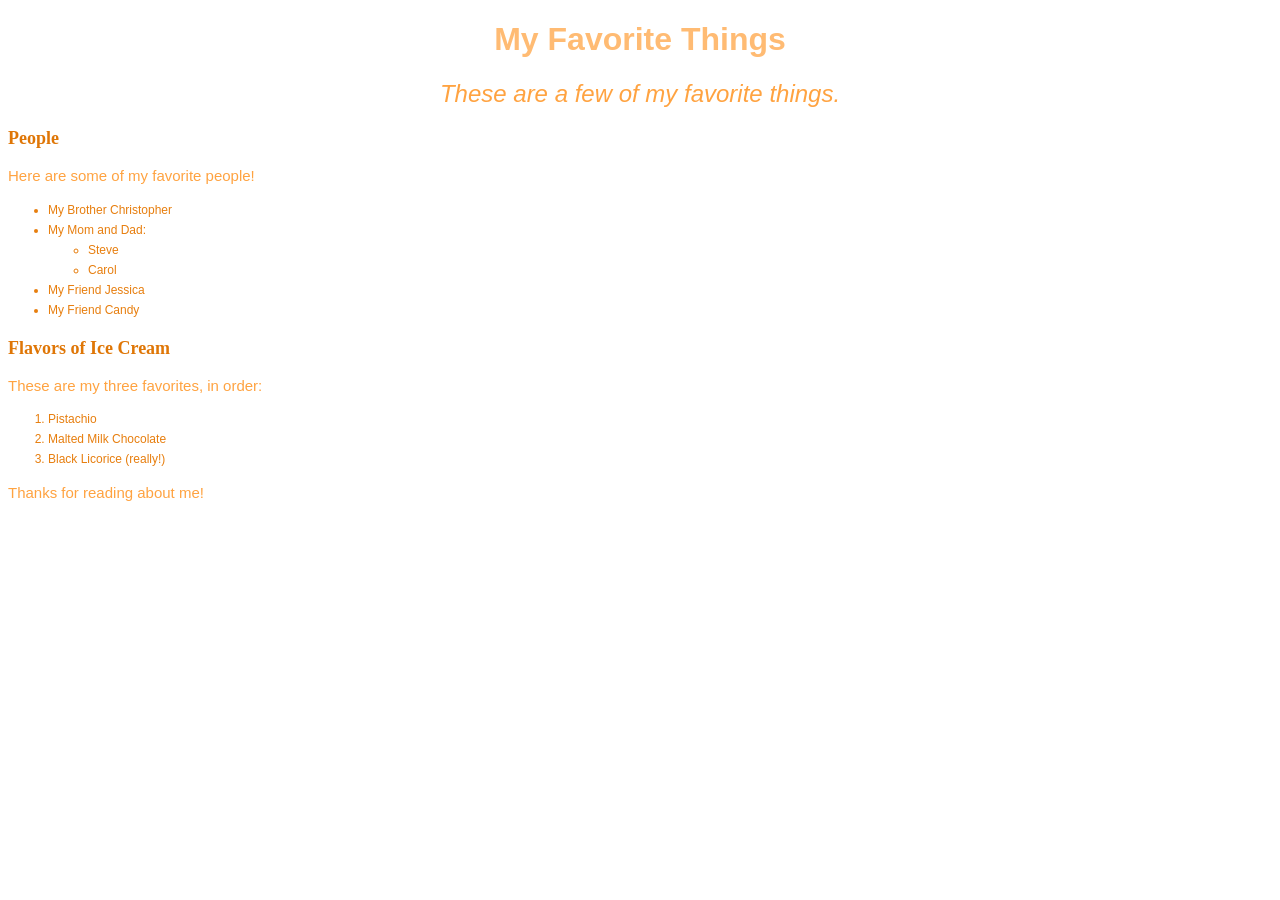
<file: index.html>
<!DOCTYPE html>
<html lang="en-US"></html>
<head>
  <link href="css/styles.css" rel="stylesheet" type="text/css">
  <title>Michael's favorite things</title>
</head>
<body>
  <h1>My Favorite Things</h1>
  <h2>These are a few of my favorite things.</h2>

  <h3>People</h3>
  <p>Here are some of my favorite people!</p>
  <ul>
    <li>My Brother Christopher</li>
    <li>My Mom and Dad:
      <ul>
        <li>Steve</li>
        <li>Carol</li>
      </ul>
    </li>
    <li>My Friend Jessica</li>
    <li>My Friend Candy</li>
  </ul>

  <h3>Flavors of Ice Cream</h3>
  <p>These are my three favorites, in order:</p>
  <ol>
    <li>Pistachio</li>
    <li>Malted Milk Chocolate</li>
    <li>Black Licorice (really!)</li>
  </ol>

  <p>Thanks for reading about me!</p>
</body>
</html>
</file>
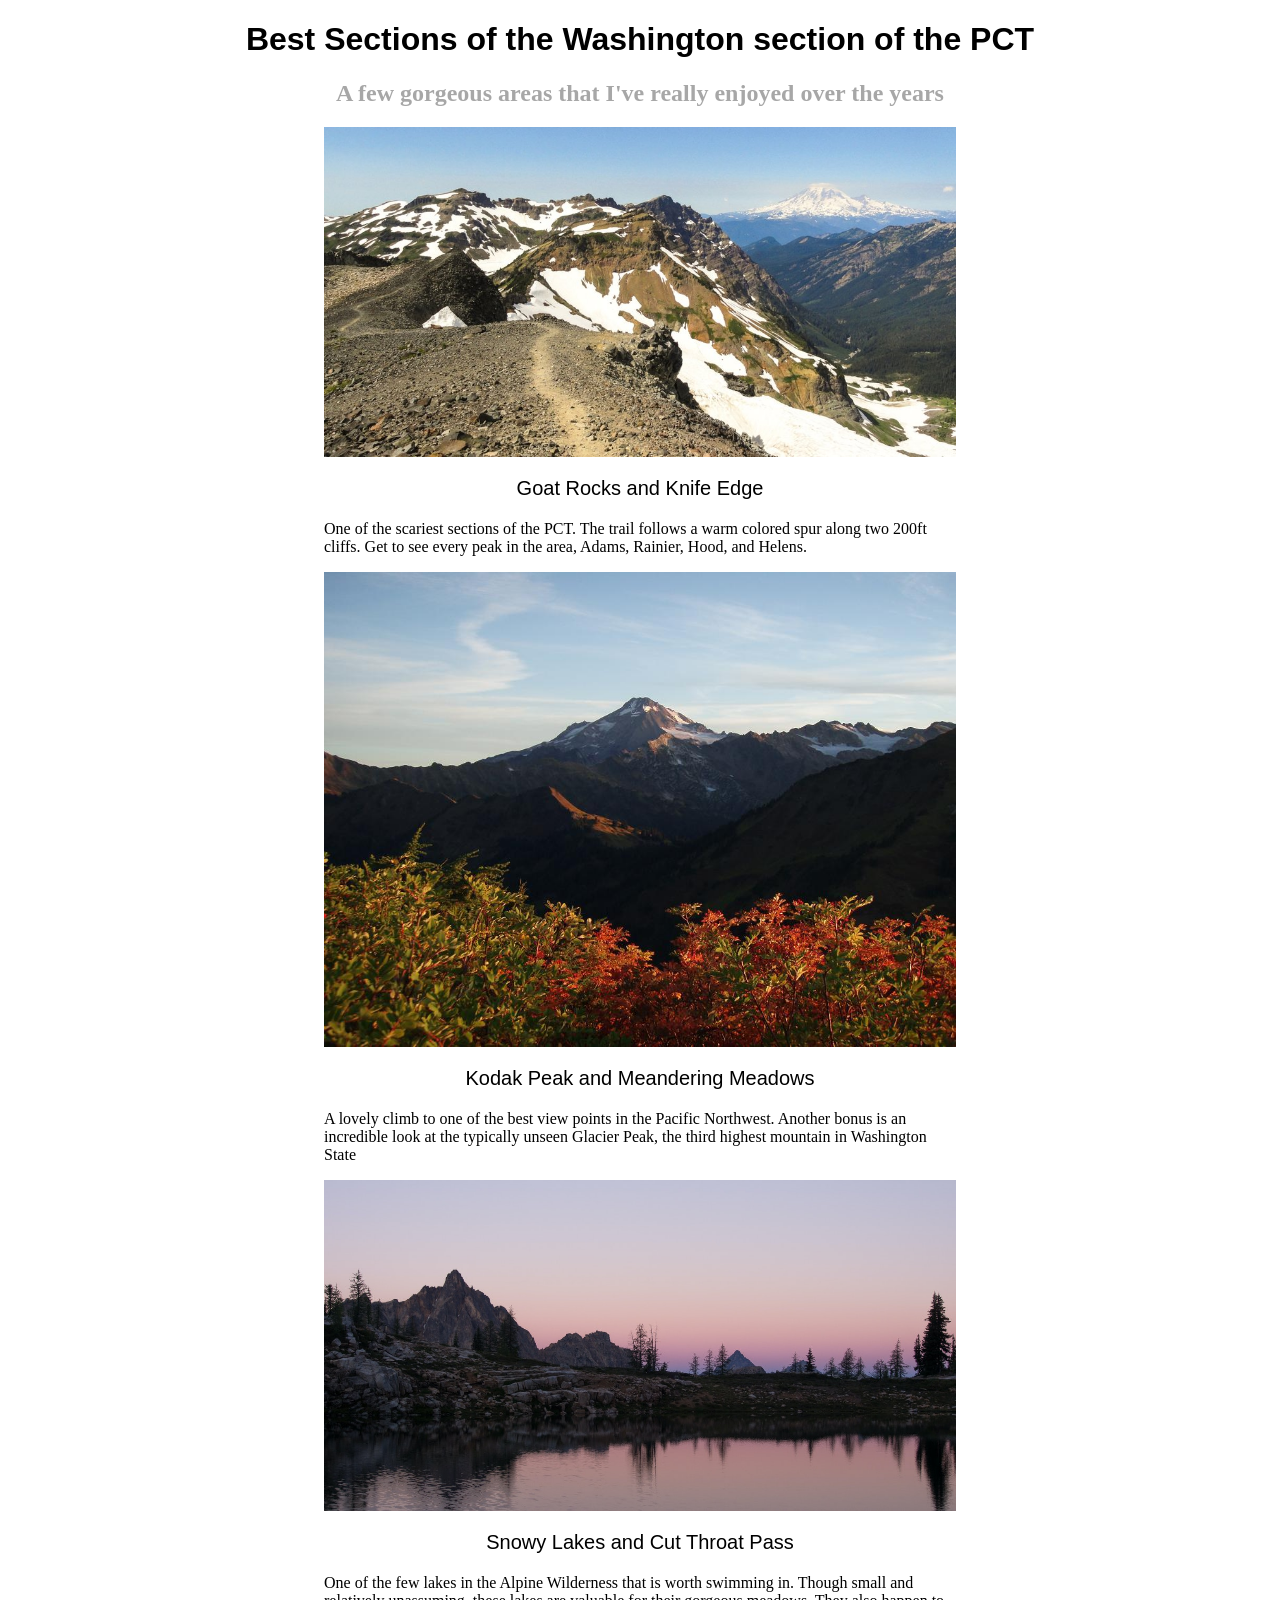
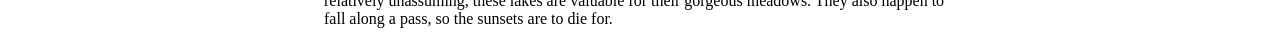
<file: favorite-places.html>
<!DOCTYPE html>
<html lang="en-US"></html>
<head>
  <link href="css/styles2.css" rel="stylesheet" type="text/css">
  <title>BEST SECTIONS OF THE PCT</title>
</head>
<body>
  <h1>Best Sections of the Washington section of the PCT</h1>
  <h2>A few gorgeous areas that I've really enjoyed over the years</h2>

  <img src="goat-rocks-image.jpg" alt="photo of a snowy peak" class="center">
  <h3>Goat Rocks and Knife Edge</h3>
  <p>One of the scariest sections of the PCT. The trail follows a warm colored spur along two 200ft cliffs. Get to see every peak in the area, Adams, Rainier, Hood, and Helens.</p>

  <img src="kodak-peak-image.jpeg" alt="photo of a snowy kodak-peak-image" class="center">
  <h3>Kodak Peak and Meandering Meadows</h3>
  <p>A lovely climb to one of the best view points in the Pacific Northwest. Another bonus is an incredible look at the typically unseen Glacier Peak, the third highest mountain in Washington State</p>

  <img src="snowy-lakes-image.jpeg" alt="photo of a lake at sunset" class="center">
  <h3>Snowy Lakes and Cut Throat Pass</h3>
  <p>One of the few lakes in the Alpine Wilderness that is worth swimming in. Though small and relatively unassuming, these lakes are valuable for their gorgeous meadows. They also happen to fall along a pass, so the sunsets are to die for.</p>
  
</body>
</html>
</file>
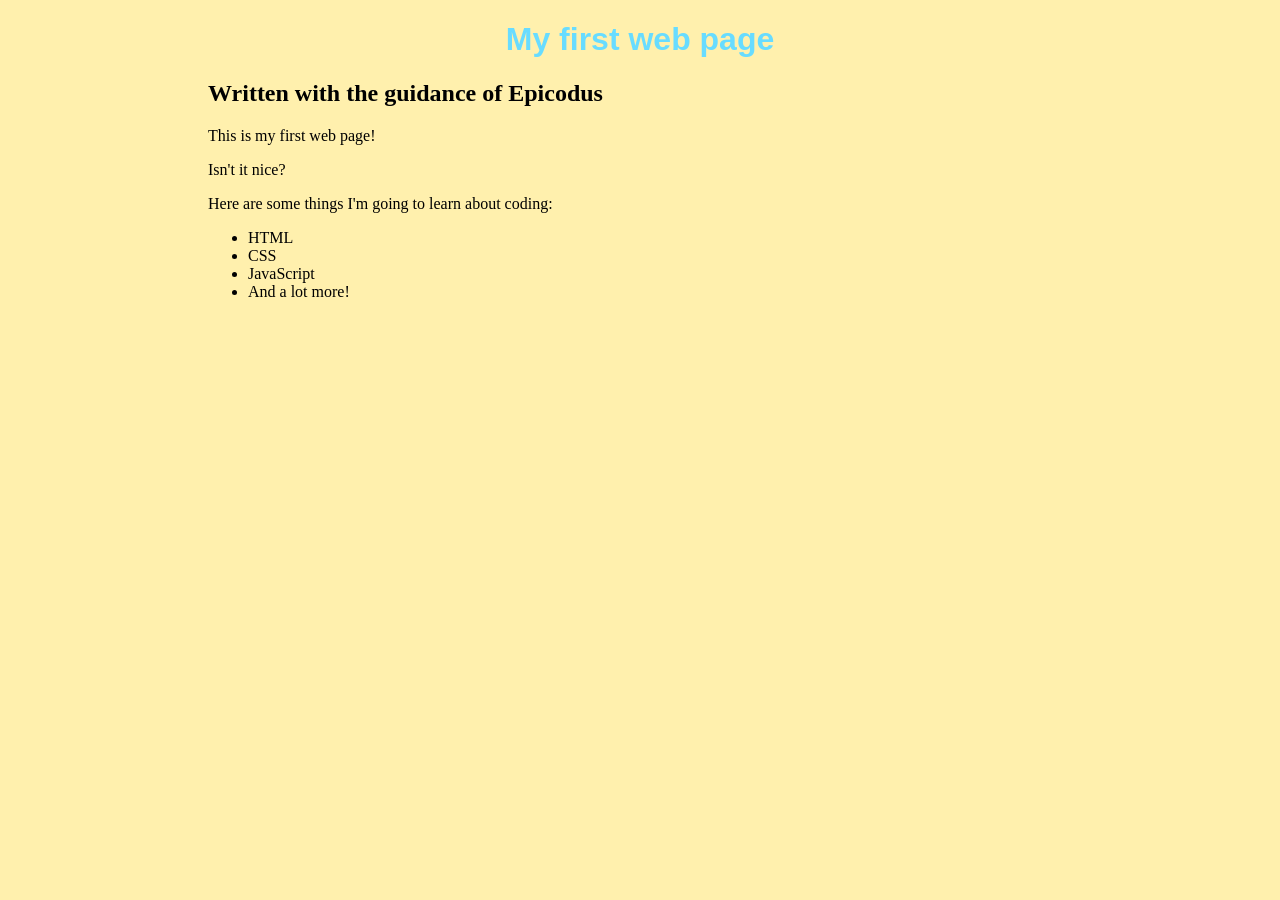
<file: my-first-webpage.html>
<!DOCTYPE html>
<html lang="en-US">
<head>
  <link href="css/styles1.css" rel="stylesheet" type="text/css">
  <title>Web page #1</title>
</head>
<body>
  <h1>My first web page</h1>
  <h2>Written with the guidance of Epicodus</h2>

  <p>This is my first web page!</p>
  <p>Isn't it nice?</p>

  <p>Here are some things I'm going to learn about coding:</p>
  <ul>
    <li>HTML</li>
    <li>CSS</li>
    <li>JavaScript</li>
    <li>And a lot more!</li>
  </ul>
</body>
</html>
</file>
<file: css/styles.css>
h1 {
  color: #FFBB73;
  text-align: center;
  font-family: Arial, Helvetica, sans-serif;
}

h2 {
  color: #FFA341;
  font-style: italic;
  font-weight: 100;
  text-align: center;
  font-family: Arial, Helvetica, sans-serif;
}

h3 {
  color: #df7606;
  font-weight: 900;
  font-size: large;
}

p {
  color: #FFA341;
  font-family: sans-serif;
  font-size: 15px;
  font-family: Arial, Helvetica, sans-serif;
}

ul {
  color: #E77E0E
  font-size: 10px;
  line-height: 20px;
  font-family: Arial, Helvetica, sans-serif;
}

li {
  color: #E77E0E;
  font-size: 12px;
  line-height: 20px;
  font-family: Arial, Helvetica, sans-serif;
}

ol {
  color: #E77E0E;
  font-size: 15px;
  line-height: 20px;
  font-family: Arial, Helvetica, sans-serif;
}
</file>
<file: css/styles2.css>
h1 {
  color: #000000;
  text-align: center;
  font-family: Arial, Helvetica, sans-serif;
}

body {
  background-color: #ffffff;
}

h2 {
  color: #a7a7a7;
  text-align: center;
}


.center {
  display: block;
  margin-left: auto;
  margin-right: auto;
  width: 50%;
}

h3 {
  color: #000000;
  text-align: center;
  font-size: 20px;
  font-weight: 400;
  font-family: Verdana, Geneva, Tahoma, sans-serif;
}

p {
  margin-right: auto;
  margin-left: auto;
  width: 50%;
}
</file>
<file: css/styles1.css>
h1 {
  color: #68dcff;
  font-family: Verdana, Geneva, Tahoma, sans-serif;
  text-align: center;
}


body {
  background-color: rgb(255, 240, 173);
}

h2 {
  margin-left: 200px;
}

p {
  margin-left: 200px;
}

ul {
  margin-left: 200px;
}
</file>
